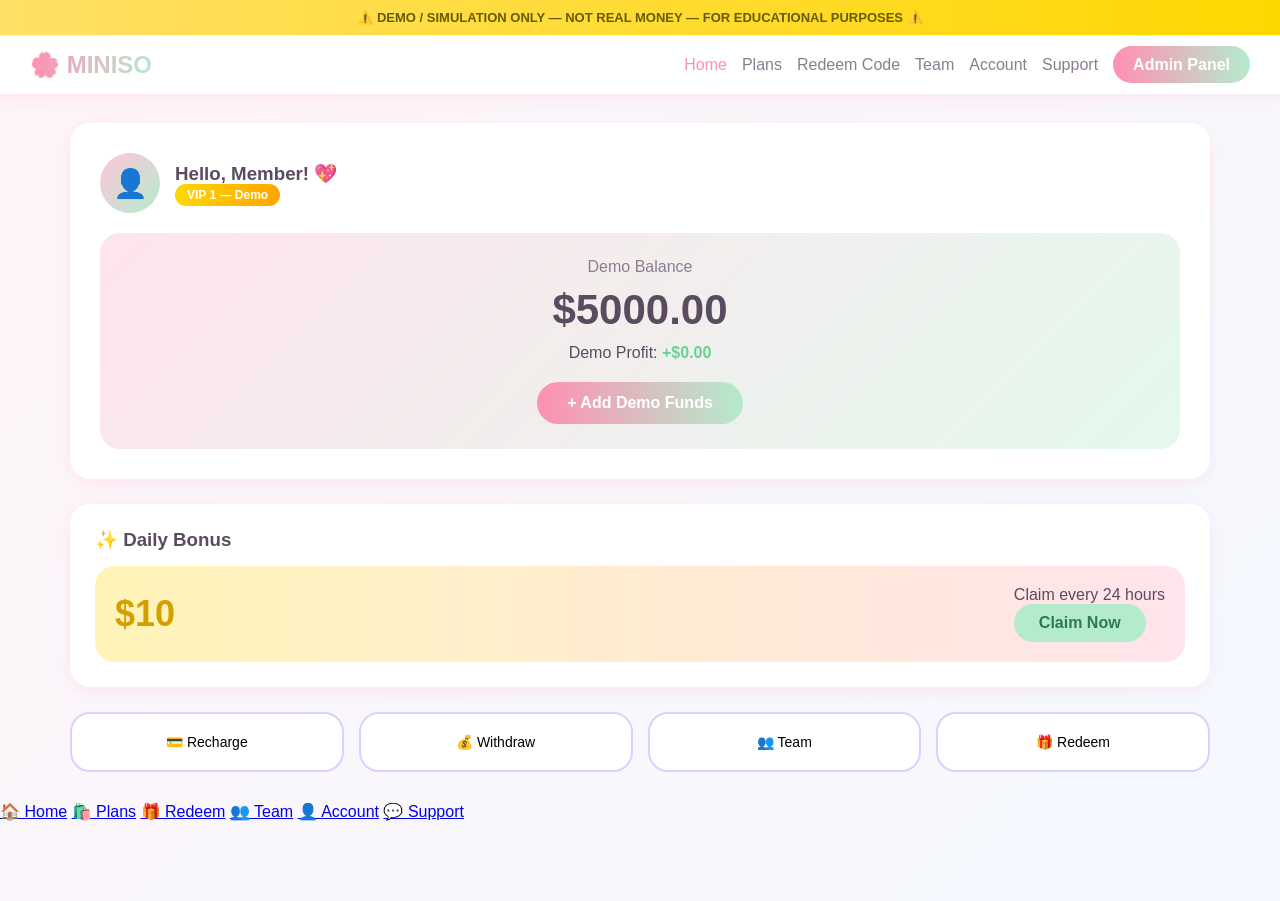
<file: index.html>
<!DOCTYPE html>
<html lang="en">
<head>
    <meta charset="UTF-8">
    <meta name="viewport" content="width=device-width, initial-scale=1.0">
    <title>MINISO Member Portal — DEMO</title>
    <link rel="stylesheet" href="styles.css">
</head>
<body>
    <!-- DEMO BANNER -->
    <div class="demo-banner">
        ⚠️ DEMO / SIMULATION ONLY — NOT REAL MONEY — FOR EDUCATIONAL PURPOSES ⚠️
    </div>

    <!-- NAVIGATION -->
    <nav class="navbar">
        <div class="logo">🌸 MINISO</div>
        <ul class="nav-links">
            <li><a href="#home" class="nav-link active">Home</a></li>
            <li><a href="#plans" class="nav-link">Plans</a></li>
            <li><a href="#redeem" class="nav-link">Redeem Code</a></li>
            <li><a href="#team" class="nav-link">Team</a></li>
            <li><a href="#account" class="nav-link">Account</a></li>
            <li><a href="#support" class="nav-link">Support</a></li>
            <li><a href="admin.html" class="admin-btn">Admin Panel</a></li>
        </ul>
    </nav>

    <!-- HOME SECTION -->
    <section id="home" class="section active">
        <div class="container">
            <div class="profile-card">
                <div class="profile-info">
                    <div class="avatar">👤</div>
                    <div>
                        <h3>Hello, Member! 💖</h3>
                        <span class="vip-badge">VIP 1 — Demo</span>
                    </div>
                </div>
                <div class="balance-card">
                    <p class="label">Demo Balance</p>
                    <h1 class="balance">$5,000.00</h1>
                    <p class="profit">Demo Profit: <span class="green">+$150.00</span></p>
                    <button class="btn-primary" id="addFundsBtn">+ Add Demo Funds</button>
                </div>
            </div>

            <div class="daily-checkin">
                <h3>✨ Daily Bonus</h3>
                <div class="checkin-card">
                    <div class="bonus-amount">$10</div>
                    <div>
                        <p>Claim every 24 hours</p>
                        <button id="claimBtn" class="btn-secondary">Claim Now</button>
                    </div>
                </div>
            </div>

            <div class="quick-actions">
                <button class="action-btn" data-target="recharge">💳 Recharge</button>
                <button class="action-btn" data-target="withdraw">💰 Withdraw</button>
                <button class="action-btn" data-target="team">👥 Team</button>
                <button class="action-btn" data-target="redeem">🎁 Redeem</button>
            </div>
        </div>
    </section>

    <!-- PLANS SECTION -->
    <section id="plans" class="section">
        <div class="container">
            <h2>✨ Choose Your Plan</h2>
            <p class="subtitle">All plans are for DEMO / SIMULATION purposes only</p>
            <div id="plansContainer" class="plans-grid">
                <p class="empty-text">Loading plans... 💜</p>
            </div>
        </div>
    </section>

    <!-- REDEEM CODE SECTION -->
    <section id="redeem" class="section">
        <div class="container">
            <h2>🎁 Redeem Code</h2>
            <p class="subtitle">Enter valid code to add funds — Codes managed by Admin</p>
            <div class="card">
                <input type="text" id="redeemInput" placeholder="Enter redemption code" class="form-input">
                <button id="redeemBtn" class="btn-primary">Redeem Now</button>
                <p id="redeemMsg" class="msg-text"></p>
            </div>
            <div class="card" style="margin-top:20px;">
                <h3>📜 Redemption History</h3>
                <div id="redeemHistory">
                    <p class="empty-text">No codes redeemed yet 💜</p>
                </div>
            </div>
        </div>
    </section>

    <!-- TEAM / REFERRAL SECTION -->
    <section id="team" class="section">
        <div class="container">
            <h2>👥 My Team & Referrals</h2>
            <p class="subtitle">Referral Commission: Level 1 = 30% | Level 2 = 5% | Level 3 = 1%</p>
            
            <div class="account-grid">
                <div class="account-card">
                    <p>Total Team Deposit</p>
                    <h3 id="totalTeamDeposit">$0.00</h3>
                </div>
                <div class="account-card">
                    <p>Total Commission Earned</p>
                    <h3 id="totalCommission">$0.00</h3>
                </div>
                <div class="account-card">
                    <p>Level 1 Members</p>
                    <h3 id="level1Count">0</h3>
                </div>
                <div class="account-card">
                    <p>Level 2 + 3 Members</p>
                    <h3 id="level23Count">0</h3>
                </div>
            </div>

            <div class="card">
                <h3>🔗 Your Referral Link</h3>
                <div class="referral-link">
                    <input type="text" id="refLinkInput" value="https://sidonstephanie189-a11y.github.io/miniso-portal/?ref=demo123" readonly>
                    <button id="copyRefBtn" class="btn-secondary">Copy</button>
                </div>
                <p style="margin-top:10px; font-size:13px; color:#8B7D90;">Share this link — commissions are demo/simulation only</p>
            </div>

            <div class="card">
                <h3>📋 Commission History</h3>
                <div id="commissionHistory">
                    <p class="empty-text">No commissions yet 💖</p>
                </div>
            </div>
        </div>
    </section>

    <!-- ACCOUNT SECTION -->
    <section id="account" class="section">
        <div class="container">
            <h2>👤 My Account</h2>
            <div class="account-grid">
                <div class="account-card">
                    <p>Total Demo Deposit</p>
                    <h3 id="totalDeposit">$0.00</h3>
                </div>
                <div class="account-card">
                    <p>Total Demo Withdraw</p>
                    <h3 id="totalWithdraw">$0.00</h3>
                </div>
                <div class="account-card">
                    <p>Active Orders</p>
                    <h3 id="activeOrders">0</h3>
                </div>
                <div class="account-card">
                    <p>Account Balance</p>
                    <h3 id="accBalance">$0.00</h3>
                </div>
            </div>
            <div class="card">
                <h3>💳 Recharge / Deposit</h3>
                <input type="number" id="rechargeAmt" placeholder="Amount ($)" class="form-input">
                <button id="rechargeBtn" class="btn-primary">Recharge Demo Funds</button>
            </div>
            <div class="card">
                <h3>💰 Withdraw Funds</h3>
                <input type="number" id="withdrawAmt" placeholder="Amount ($)" class="form-input">
                <button id="withdrawBtn" class="btn-secondary">Request Withdrawal</button>
            </div>
            <div class="card">
                <h3>📄 Transaction History</h3>
                <div id="historyList">
                    <p class="empty-text">No transactions yet! 💖</p>
                </div>
            </div>
        </div>
    </section>

    <!-- SUPPORT / TELEGRAM SECTION -->
    <section id="support" class="section">
        <div class="container">
            <h2>💬 Customer Service & Community</h2>
            <p class="subtitle">Get help and join our community — Links updated by Admin</p>
            <div class="card">
                <h3>📞 Official Telegram Group</h3>
                <p id="telegramDesc">Loading link...</p>
                <a id="telegramLink" href="#" target="_blank" class="btn-primary" style="display:inline-block; margin-top:10px;">Join Group</a>
            </div>
            <div class="card">
                <h3>📧 Customer Support</h3>
                <p id="supportInfo">Loading contact info...</p>
                <p style="margin-top:10px; color:#8B7D90;">For educational demo purposes — not real support</p>
            </div>
        </div>
    </section>

    <!-- BOTTOM NAV -->
    <div class="bottom-nav">
        <a href="#home" class="bot-nav-link active" data-section="home">🏠 Home</a>
        <a href="#plans" class="bot-nav-link" data-section="plans">🛍️ Plans</a>
        <a href="#redeem" class="bot-nav-link" data-section="redeem">🎁 Redeem</a>
        <a href="#team" class="bot-nav-link" data-section="team">👥 Team</a>
        <a href="#account" class="bot-nav-link" data-section="account">👤 Account</a>
        <a href="#support" class="bot-nav-link" data-section="support">💬 Support</a>
    </div>

    <script src="script.js"></script>
</body>
</html>
</file>
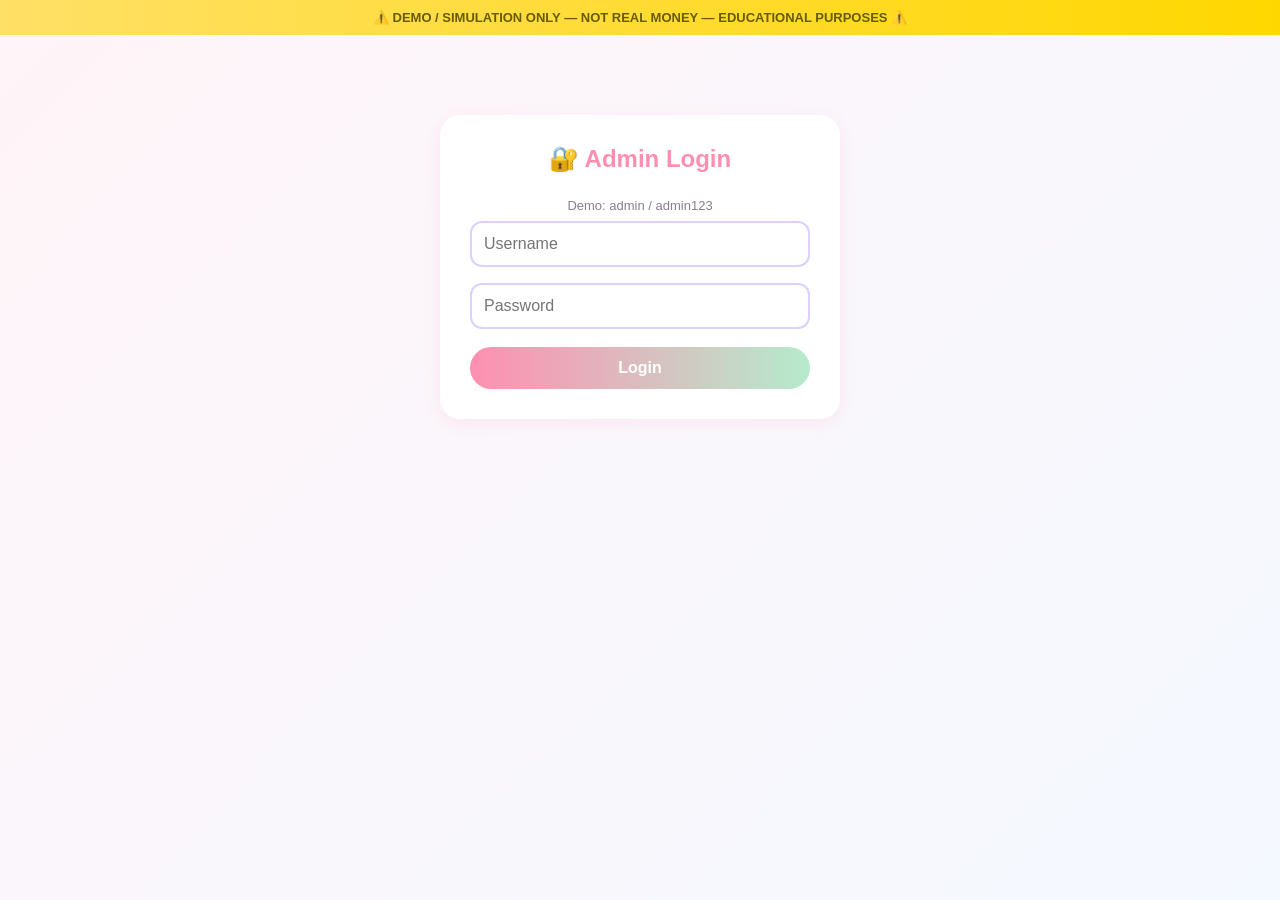
<file: admin.html>
<!DOCTYPE html>
<html lang="en">
<head>
    <meta charset="UTF-8">
    <meta name="viewport" content="width=device-width, initial-scale=1.0">
    <title>Admin — MINISO Demo</title>
    <link rel="stylesheet" href="styles.css">
    <style>
        .login-container {
            max-width: 400px;
            margin: 80px auto;
            padding: 30px;
            background: white;
            border-radius: 20px;
            box-shadow: 0 4px 15px rgba(255, 143, 177, 0.15);
        }
        .login-container h2 { text-align: center; margin-bottom: 25px; color: #FF8FB1; }
        .login-container input {
            width: 100%;
            padding: 12px;
            margin: 8px 0;
            border: 2px solid #DCD0FF;
            border-radius: 12px;
            font-size: 16px;
        }
        .login-container button {
            width: 100%;
            padding: 12px;
            background: linear-gradient(90deg, #FF8FB1, #B5EBCD);
            color: white;
            border: none;
            border-radius: 50px;
            font-size: 16px;
            font-weight: bold;
            cursor: pointer;
            margin-top: 10px;
        }
        .dashboard { display: none; padding: 30px; max-width: 1100px; margin: 0 auto; }
        .dashboard h2 { color: #FF8FB1; }
        .logout-btn {
            background: #FF8FB1;
            color: white;
            border: none;
            padding: 10px 20px;
            border-radius: 20px;
            cursor: pointer;
            margin-bottom: 20px;
        }
        .card {
            background: white;
            padding: 25px;
            border-radius: 20px;
            box-shadow: 0 4px 15px rgba(255, 143, 177, 0.1);
            margin-bottom: 25px;
        }
        .card h3 { margin-bottom: 20px; color: #685075; }
        .form-grid {
            display: grid;
            grid-template-columns: repeat(auto-fit, minmax(200px, 1fr));
            gap: 15px;
            margin-bottom: 15px;
        }
        .form-grid input, .form-grid select {
            padding: 10px 12px;
            border: 2px solid #E4D9F2;
            border-radius: 12px;
            font-size: 14px;
        }
        .btn-add {
            background: linear-gradient(90deg, #68D391, #B5EBCD);
            color: white;
            border: none;
            padding: 10px 25px;
            border-radius: 50px;
            font-weight: bold;
            cursor: pointer;
        }
        .plan-item {
            display: flex;
            flex-wrap: wrap;
            justify-content: space-between;
            align-items: center;
            padding: 15px;
            border-bottom: 1px solid #F3E9FC;
            gap: 10px;
        }
        .plan-actions button {
            padding: 6px 12px;
            border: none;
            border-radius: 12px;
            cursor: pointer;
            margin-left: 5px;
        }
        .btn-edit { background: #FFE4EC; color: #C95C8C; }
        .btn-delete { background: #FFE4E4; color: #C94444; }
        .empty { text-align: center; color: #A898B3; padding: 20px; }
    </style>
</head>
<body>
    <div class="demo-banner">
        ⚠️ DEMO / SIMULATION ONLY — NOT REAL MONEY — EDUCATIONAL PURPOSES ⚠️
    </div>

    <!-- LOGIN -->
    <div id="loginSection" class="login-container">
        <h2>🔐 Admin Login</h2>
        <p style="text-align:center; color:#8B7D90; font-size:13px;">Demo: admin / admin123</p>
        <input type="text" id="username" placeholder="Username">
        <input type="password" id="password" placeholder="Password">
        <button onclick="login()">Login</button>
    </div>

    <!-- DASHBOARD -->
    <div id="dashboardSection" class="dashboard">
        <button class="logout-btn" onclick="logout()">← Logout</button>
        <h2>🌸 Admin Dashboard — MINISO Demo</h2>
        <p style="color:#8B7D90; margin-bottom:25px;">Manage Plans — Add, Edit, Remove — Changes show on Main Page instantly</p>

        <!-- ADD / EDIT PLAN FORM -->
        <div class="card">
            <h3 id="formTitle">➕ Add New Plan</h3>
            <div class="form-grid">
                <input type="text" id="planName" placeholder="Plan Name e.g. Pink Blossom">
                <input type="number" id="planPrice" placeholder="Price ($)">
                <input type="number" id="planDaily" placeholder="Daily Income ($)">
                <input type="number" id="planDays" placeholder="Duration (Days)">
                <select id="planTag">
                    <option value="Standard">Standard</option>
                    <option value="Popular">Popular</option>
                    <option value="VIP">VIP</option>
                </select>
            </div>
            <button class="btn-add" id="submitBtn" onclick="savePlan()">Save Plan</button>
            <button style="display:none; margin-left:10px; background:#ddd; border:none; padding:10px 20px; border-radius:50px; cursor:pointer;" id="cancelBtn" onclick="cancelEdit()">Cancel</button>
        </div>

        <!-- PLANS LIST -->
        <div class="card">
            <h3>📋 All Plans</h3>
            <div id="plansList"></div>
        </div>

        <br>
        <a href="index.html" style="color:#FF8FB1; font-weight:bold;">← Go to Main Portal to see your plans</a>
    </div>

    <script>
        let editingId = null;

        // Default plans if none exist
        const defaultPlans = [
            { id: 1, name: 'Pink Blossom', price: 100, daily: 5, days: 30, tag: 'Standard' },
            { id: 2, name: 'Lavender Premium', price: 500, daily: 30, days: 60, tag: 'Popular' },
            { id: 3, name: 'Mint Luxury', price: 2000, daily: 150, days: 180, tag: 'VIP' }
        ];

        function getPlans() {
            let plans = JSON.parse(localStorage.getItem('adminPlans'));
            if (!plans) {
                plans = defaultPlans;
                savePlans(plans);
            }
            return plans;
        }

        function savePlans(plans) {
            localStorage.setItem('adminPlans', JSON.stringify(plans));
            renderPlans();
        }

        function renderPlans() {
            const list = document.getElementById('plansList');
            const plans = getPlans();
            
            if (plans.length === 0) {
                list.innerHTML = '<p class="empty">No plans yet. Add your first plan above! 💜</p>';
                return;
            }

            list.innerHTML = plans.map(p => `
                <div class="plan-item">
                    <div>
                        <strong>${p.name}</strong> — 
                        $${p.price} | Daily $${p.daily} | ${p.days} days | 
                        <span style="color:${p.tag==='Popular'?'#FF8FB1':p.tag==='VIP'?'#B5EBCD':'#DCD0FF'}">${p.tag}</span>
                    </div>
                    <div class="plan-actions">
                        <button class="btn-edit" onclick="editPlan(${p.id})">Edit</button>
                        <button class="btn-delete" onclick="deletePlan(${p.id})">Delete</button>
                    </div>
                </div>
            `).join('');
        }

        function savePlan() {
            const name = document.getElementById('planName').value.trim();
            const price = parseFloat(document.getElementById('planPrice').value);
            const daily = parseFloat(document.getElementById('planDaily').value);
            const days = parseInt(document.getElementById('planDays').value);
            const tag = document.getElementById('planTag').value;

            if (!name || !price || !daily || !days) {
                alert('⚠️ Fill in all fields!');
                return;
            }

            let plans = getPlans();

            if (editingId) {
                // Update existing
                plans = plans.map(p => p.id === editingId 
                    ? { ...p, name, price, daily, days, tag }
                    : p
                );
                editingId = null;
                document.getElementById('formTitle').textContent = '➕ Add New Plan';
                document.getElementById('cancelBtn').style.display = 'none';
            } else {
                // Add new
                const newId = plans.length ? Math.max(...plans.map(p => p.id)) + 1 : 1;
                plans.push({ id: newId, name, price, daily, days, tag });
            }

            savePlans(plans);
            clearForm();
            alert('✅ Plan saved! Go to Main Portal to see it 💖');
        }

        function editPlan(id) {
            const plan = getPlans().find(p => p.id === id);
            if (!plan) return;

            editingId = id;
            document.getElementById('planName').value = plan.name;
            document.getElementById('planPrice').value = plan.price;
            document.getElementById('planDaily').value = plan.daily;
            document.getElementById('planDays').value = plan.days;
            document.getElementById('planTag').value = plan.tag;
            
            document.getElementById('formTitle').textContent = '✏️ Edit Plan';
            document.getElementById('cancelBtn').style.display = 'inline-block';
            window.scrollTo({ top: 0, behavior: 'smooth' });
        }

        function deletePlan(id) {
            if (!confirm('❌ Delete this plan? Cannot undo!')) return;
            savePlans(getPlans().filter(p => p.id !== id));
        }

        function cancelEdit() {
            editingId = null;
            clearForm();
            document.getElementById('formTitle').textContent = '➕ Add New Plan';
            document.getElementById('cancelBtn').style.display = 'none';
        }

        function clearForm() {
            document.getElementById('planName').value = '';
            document.getElementById('planPrice').value = '';
            document.getElementById('planDaily').value = '';
            document.getElementById('planDays').value = '';
            document.getElementById('planTag').value = 'Standard';
        }

        function login() {
            const user = document.getElementById('username').value;
            const pass = document.getElementById('password').value;
            
            if (user === 'admin' && pass === 'admin123') {
                document.getElementById('loginSection').style.display = 'none';
                document.getElementById('dashboardSection').style.display = 'block';
                renderPlans();
            } else {
                alert('❌ Incorrect! Demo: admin / admin123');
            }
        }

        function logout() {
            document.getElementById('loginSection').style.display = 'block';
            document.getElementById('dashboardSection').style.display = 'none';
            document.getElementById('username').value = '';
            document.getElementById('password').value = '';
            cancelEdit();
        }
    </script>
</body>
</html>
</file>
<file: styles.css>
:root {
    --pink: #FFC6D9;
    --pink-dark: #FF8FB1;
    --mint: #B5EBCD;
    --mint-dark: #68D391;
    --lavender: #DCD0FF;
    --yellow: #FFF4B8;
    --cream: #FFFAF0;
    --text-dark: #5A4B60;
    --text-light: #8B7D90;
    --shadow: 0 4px 15px rgba(255, 143, 177, 0.15);
    --radius: 20px;
}

* {
    margin: 0;
    padding: 0;
    box-sizing: border-box;
    font-family: 'Segoe UI', sans-serif;
}

body {
    background: linear-gradient(135deg, #FFF4F8, #F4F9FF);
    min-height: 100vh;
    color: var(--text-dark);
    padding-bottom: 80px;
}

.demo-banner {
    background: linear-gradient(90deg, #FFE066, #FFD700);
    text-align: center;
    padding: 10px;
    font-weight: bold;
    font-size: 13px;
    color: #665C00;
    position: sticky;
    top: 0;
    z-index: 100;
}

.navbar {
    display: flex;
    justify-content: space-between;
    align-items: center;
    padding: 15px 30px;
    background: white;
    box-shadow: var(--shadow);
    position: sticky;
    top: 36px;
    z-index: 99;
    flex-wrap: wrap;
    gap: 10px;
}

.logo {
    font-size: 24px;
    font-weight: bold;
    background: linear-gradient(90deg, #FF8FB1, #B5EBCD);
    -webkit-background-clip: text;
    -webkit-text-fill-color: transparent;
}

.nav-links {
    display: flex;
    list-style: none;
    gap: 15px;
    align-items: center;
    flex-wrap: wrap;
}

.nav-link {
    text-decoration: none;
    color: var(--text-light);
    font-weight: 500;
    transition: 0.3s;
}

.nav-link:hover, .nav-link.active {
    color: var(--pink-dark);
}

.admin-btn {
    padding: 10px 20px;
    background: linear-gradient(90deg, #FF8FB1, #B5EBCD);
    color: white !important;
    border-radius: 50px;
    text-decoration: none;
    font-weight: bold;
}

.section {
    display: none;
    padding: 30px;
    max-width: 1200px;
    margin: 0 auto;
}

.section.active {
    display: block;
    animation: fadeIn 0.4s ease;
}

@keyframes fadeIn {
    from { opacity: 0; transform: translateY(10px); }
    to { opacity: 1; transform: translateY(0); }
}

.container h2 {
    font-size: 28px;
    margin-bottom: 10px;
    color: var(--text-dark);
}

.subtitle {
    color: var(--text-light);
    margin-bottom: 30px;
}

.profile-card {
    background: white;
    padding: 30px;
    border-radius: var(--radius);
    box-shadow: var(--shadow);
    margin-bottom: 25px;
}

.profile-info {
    display: flex;
    align-items: center;
    gap: 15px;
    margin-bottom: 20px;
}

.avatar {
    width: 60px;
    height: 60px;
    background: linear-gradient(135deg, var(--pink), var(--mint));
    border-radius: 50%;
    display: flex;
    align-items: center;
    justify-content: center;
    font-size: 28px;
}

.vip-badge {
    background: linear-gradient(90deg, #FFD700, #FFA500);
    color: white;
    padding: 4px 12px;
    border-radius: 20px;
    font-size: 12px;
    font-weight: bold;
}

.balance-card {
    background: linear-gradient(135deg, #FFE4EC, #E4F9EE);
    padding: 25px;
    border-radius: var(--radius);
    text-align: center;
}

.label {
    color: var(--text-light);
    font-size: 16px;
}

.balance {
    font-size: 42px;
    font-weight: bold;
    margin: 10px 0;
}

.profit {
    font-size: 16px;
    margin-bottom: 20px;
}

.green {
    color: var(--mint-dark);
    font-weight: bold;
}

.btn-primary {
    padding: 12px 30px;
    background: linear-gradient(90deg, #FF8FB1, #B5EBCD);
    border: none;
    border-radius: 50px;
    color: white;
    font-weight: bold;
    cursor: pointer;
    transition: 0.3s;
    font-size: 16px;
}

.btn-primary:hover { transform: scale(1.05); }

.btn-secondary {
    padding: 10px 25px;
    background: #B5EBCD;
    border: none;
    border-radius: 50px;
    color: #2D7A4F;
    font-weight: bold;
    cursor: pointer;
    font-size: 16px;
}

.btn-secondary:disabled {
    background: #ddd;
    color: #888;
    cursor: not-allowed;
}

.daily-checkin {
    background: white;
    padding: 25px;
    border-radius: var(--radius);
    box-shadow: var(--shadow);
    margin-bottom: 25px;
}

.checkin-card {
    display: flex;
    align-items: center;
    justify-content: space-between;
    background: linear-gradient(90deg, #FFF4B8, #FFE4EC);
    padding: 20px;
    border-radius: var(--radius);
    margin-top: 15px;
    flex-wrap: wrap;
    gap: 15px;
}

.bonus-amount {
    font-size: 36px;
    font-weight: bold;
    color: #D4A000;
}

.quick-actions {
    display: grid;
    grid-template-columns: repeat(4, 1fr);
    gap: 15px;
}

.action-btn {
    padding: 20px 10px;
    background: white;
    border: 2px solid var(--lavender);
    border-radius: var(--radius);
    font-size: 14px;
    cursor: pointer;
    transition: 0.3s;
}

.action-btn:hover { background: var(--lavender); }

.card {
    background: white;
    padding: 25px;
    border-radius: var(--radius);
    box-shadow: var(--shadow);
    margin-bottom: 20px;
}

.card h3 { margin-bottom: 15px; color: #685075; }

.form-input {
    width: 100%;
    padding: 12px 15px;
    border: 2px solid #E4D9F2;
    border-radius: 12px;
    font-size: 16px;
    margin-bottom: 12px;
}

.msg-text { margin-top: 10px; font-weight: bold; }

.plans-grid {
    display: grid;
    grid-template-columns: repeat(auto-fit, minmax(300px, 1fr));
    gap: 25px;
}

.plan-card {
    background: white;
    padding: 30px;
    border-radius: var(--radius);
    box-shadow: var(--shadow);
    border: 3px solid transparent;
    transition: 0.3s;
}

.plan-card:hover { transform: translateY(-5px); }
.plan-card.featured { border-color: var(--pink-dark); transform: scale(1.03); }

.plan-tag {
    display: inline-block;
    padding: 5px 15px;
    background: var(--lavender);
    border-radius: 20px;
    font-size: 12px;
    margin-bottom: 15px;
}

.plan-tag.popular {
    background: linear-gradient(90deg, #FF8FB1, #B5EBCD);
    color: white;
}

.plan-card h3 { font
</file>
